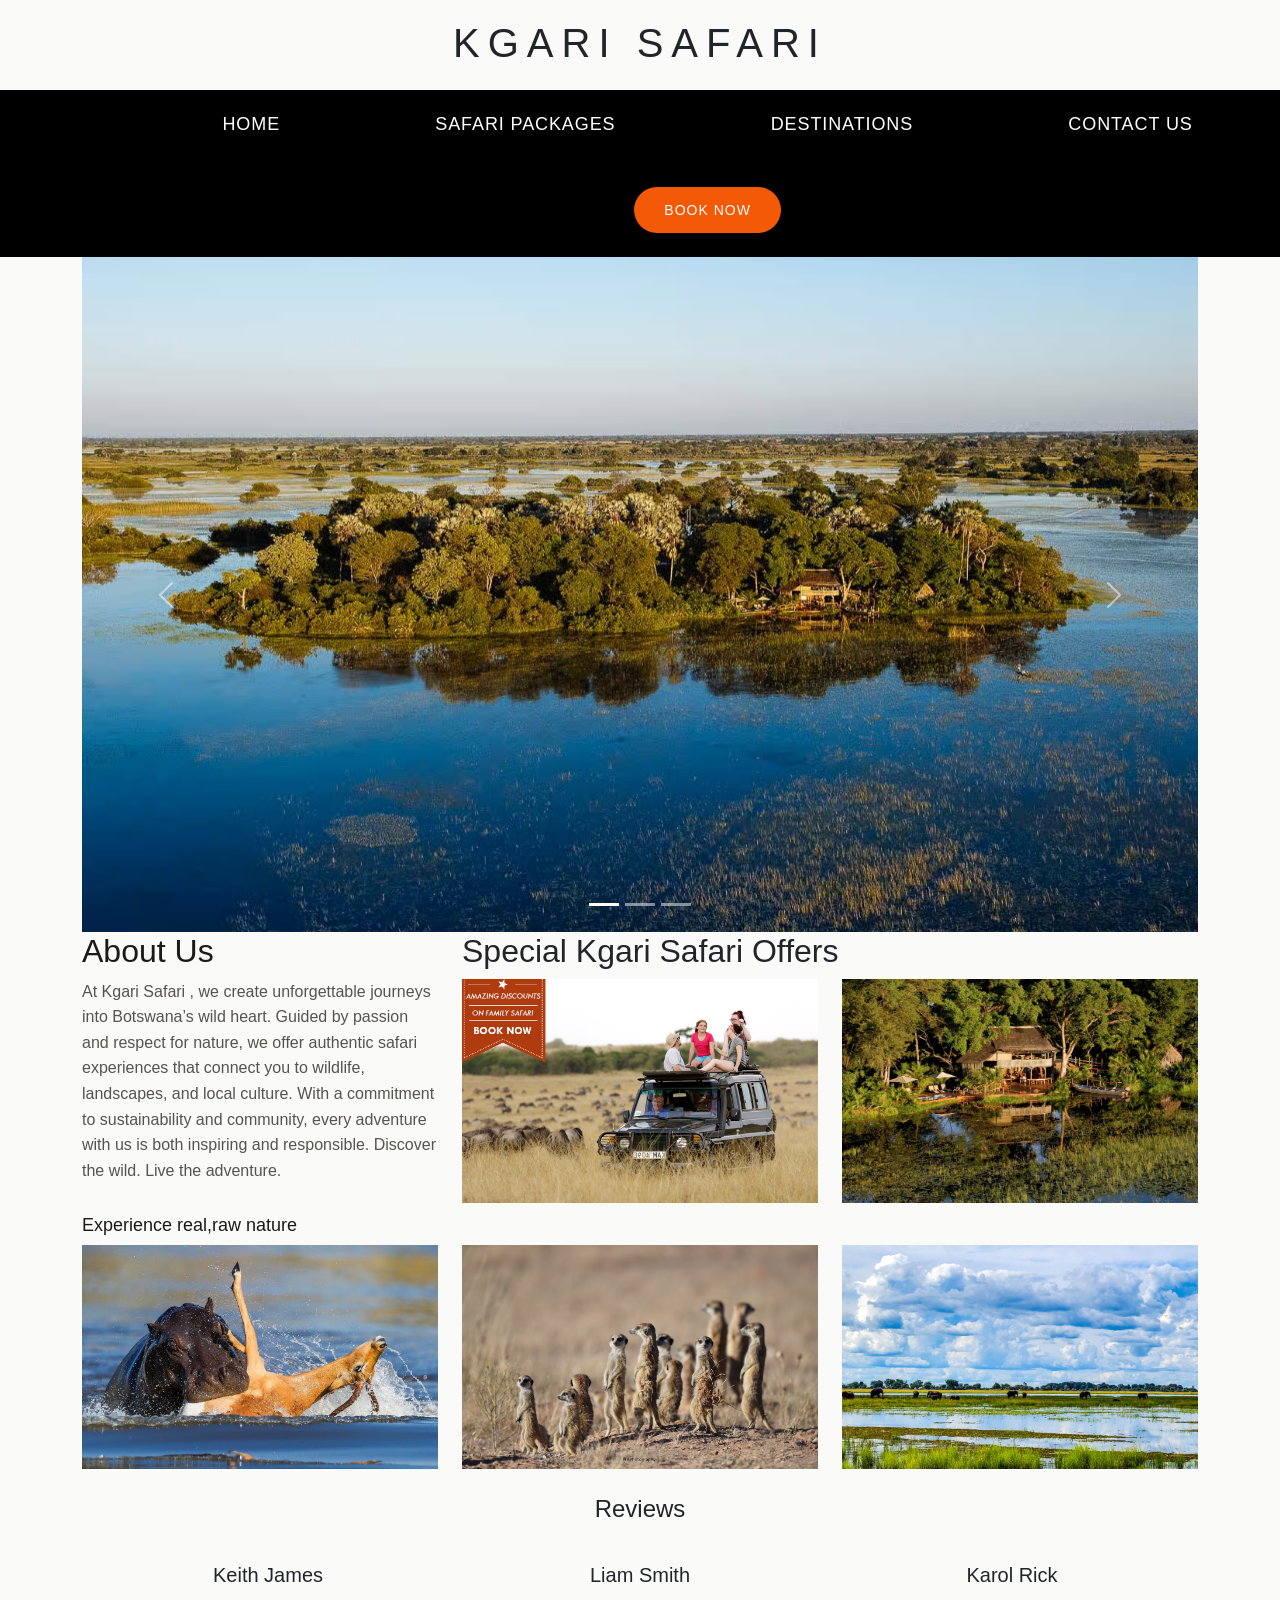
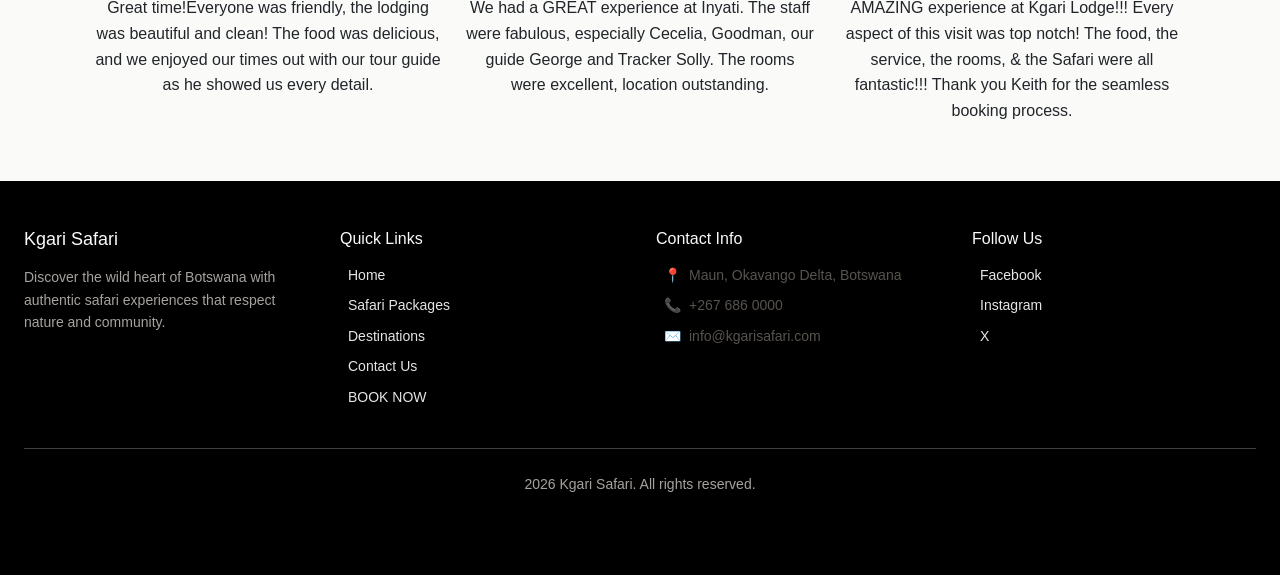
<file: index.html>
<!DOCTYPE html>
<!--[if lt IE 7]>      <html class="no-js lt-ie9 lt-ie8 lt-ie7"> <![endif]-->
<!--[if IE 7]>         <html class="no-js lt-ie9 lt-ie8"> <![endif]-->
<!--[if IE 8]>         <html class="no-js lt-ie9"> <![endif]-->
<!--[if gt IE 8]>      <html class="no-js"> <!--<![endif]-->
<html>
<head>
<link href="https://cdn.jsdelivr.net/npm/bootstrap@5.3.8/dist/css/bootstrap.min.css" rel="stylesheet" integrity="sha384-sRIl4kxILFvY47J16cr9ZwB07vP4J8+LH7qKQnuqkuIAvNWLzeN8tE5YBujZqJLB" crossorigin="anonymous">
        <meta charset="utf-8">
        <meta http-equiv="X-UA-Compatible" content="IE=edge">
        <title>Homepage</title>
        <meta name="description" content="">
        <meta name="viewport" content="width=device-width, initial-scale=1">
        <link rel="stylesheet" href="style.css">
</head>
<body class="home">
  <header>
     <!--[if lt IE 7]>
            <p class="browsehappy">You are using an <strong>outdated</strong> browser. Please <a href="#">upgrade your browser</a> to improve your experience.</p>
        <![endif]-->
        <div class="header">
          <div class="logo">KGARI SAFARI</div>
        </div>
        <div class="nav">
            <ul>
                <li><a href="index.html">Home</a></li>
                <li><a href="Safari Packages.html">Safari Packages</a></li>
                <li><a href="Destinations.html">Destinations</a></li>
                <li><a href="Contact Us.html">Contact Us</a></li>
                <li><a href="BOOK NOW.html" class="nav-button">BOOK NOW</a></li>
            </ul>
        </div>
    </header>
        <div class="content">
            <div class="slider">
            <div class="container">
                <div id="carouselExampleIndicators" class="carousel slide">
  <div class="carousel-indicators">
    <button type="button" data-bs-target="#carouselExampleIndicators" data-bs-slide-to="0" class="active" aria-current="true" aria-label="Slide 1"></button>
    <button type="button" data-bs-target="#carouselExampleIndicators" data-bs-slide-to="1" aria-label="Slide 2"></button>
    <button type="button" data-bs-target="#carouselExampleIndicators" data-bs-slide-to="2" aria-label="Slide 3"></button>
  </div>
 
 <div class="carousel-inner">
    <div class="carousel-item active">
      <img  src="images/images-jacana-okavango-delta-.jpg" class="d-block w-100" alt="...">
    </div>
    <div class="carousel-item">
      <img  src="images/getty-elephant-in-chobe.jpg" class="d-block w-100" alt="...">
    </div>
    <div class="carousel-item">
      <img  src="images/Kgalagadi-Transfrontier-Park_giraffe-and-wildlife (1).jpeg" class="d-block w-100" alt="...">
    </div>
  </div>
  <button class="carousel-control-prev" type="button" data-bs-target="#carouselExampleIndicators" data-bs-slide="prev">
    <span class="carousel-control-prev-icon" aria-hidden="true"></span>
    <span class="visually-hidden">Previous</span>
  </button>
  <button class="carousel-control-next" type="button" data-bs-target="#carouselExampleIndicators" data-bs-slide="next">
    <span class="carousel-control-next-icon" aria-hidden="true"></span>
    <span class="visually-hidden">Next</span>
  </button>
</div>
<div class="row">
  <div class="col-4">
    <h1>About Us</h1>
<p> At Kgari Safari , we create unforgettable journeys into Botswana’s wild heart. Guided by passion and respect for nature, we offer authentic safari experiences that connect you to wildlife, landscapes, and local culture. With a commitment to sustainability and community, every adventure with us is both inspiring and responsible.
Discover the wild. Live the adventure.</p>
  </div>
  <div class="col-8">
    <h2>Special Kgari Safari Offers</h2>
    <div class="row">
      <div class="col">
        <img  src="images/family-holiday.jpg" alt="">
      </div>
      <div class="col">
        <img  src="images/Jacana-Scenic-camp-from-River-1-1-1024x577.jpg" alt="">
      </div>
    </div>
      </div>
    </div>
    <h3>Experience real,raw nature</h3>
    <div class="row">
      <div class="col">
      <img  src="images/Hannes-Lochner-Planet-Okavango-13-min.webp" alt="">
      </div>
       <div class="col">
        <img  src="images/Suricats-Kalahari-.jpeg" alt="">
       </div>
       <div class="col">
        <img src="images/Chobe-header-1280x640.jpg" alt="">
       </div>
    </div> 
    <br>
    <div class="revhead">
    <h4>Reviews</h4>
    </div>
    <div class="Reviews"></div>
    <div class="container text-center">
  <div class="row align-items-start">
    <div class="col">
     <p><h5>Keith James</h5>
     Great time!Everyone was friendly, the lodging was beautiful and clean! The food was delicious, and we enjoyed our times out with our tour guide as he showed us every detail. </p>
    </div>
    <div class="col">
     <P><h5>Liam Smith</h5>
      We had a GREAT experience at Inyati. The staff were fabulous, especially Cecelia, Goodman, our guide George and Tracker Solly. The rooms were excellent, location outstanding.</P> 
    </div>
    <div class="col">
    <p><h5>Karol Rick</h5>
      AMAZING experience at Kgari Lodge!!! Every aspect of this visit was top notch! The food, the service, the rooms, & the Safari were all fantastic!!! Thank you Keith for the seamless booking process.</p>
    </div>
  </div>
</div>
            </div>
    <br>        
<div class="footer">
            <script src="https://cdn.jsdelivr.net/npm/bootstrap@5.3.8/dist/js/bootstrap.bundle.min.js" integrity="sha384-FKyoEForCGlyvwx9Hj09JcYn3nv7wiPVlz7YYwJrWVcXK/BmnVDxM+D2scQbITxI" crossorigin="anonymous"></script>
        </div>
        <script src="" async defer></script>
</body>
<footer>
    <div class="footer-container">
        <div class="footer-grid">
            <!-- Company Info -->
            <div class="footer-column">
                <h3>Kgari Safari</h3>
                <p>Discover the wild heart of Botswana with authentic safari experiences that respect nature and community.</p>
            </div>

            <!-- Quick Links -->
            <div class="footer-column">
                <h4>Quick Links</h4>
                <ul>
                <li><a href="index.html">Home</a></li>
                <li><a href="Safari Packages.html">Safari Packages</a></li>
                <li><a href="Destinations.html">Destinations</a></li>
                <li><a href="Contact Us.html">Contact Us</a></li>
                <li><a href="BOOK NOW.html" >BOOK NOW</a></li>
                </ul>
            </div>

            <div class="footer-column">
                <h4>Contact Info</h4>
                <ul class="contact-list">
                    <li>
                        <span class="icon">📍</span>
                        <span>Maun, Okavango Delta, Botswana</span>
                    </li>
                    <li>
                        <span class="icon">📞</span>
                        <span>+267 686 0000</span>
                    </li>
                    <li>
                        <span class="icon">✉️</span>
                        <span>info@kgarisafari.com</span>
                    </li>
                </ul>
            </div>

            <div class="footer-column">
                <h4>Follow Us</h4>
                <div class="social-links">
                  <ul>
                    <li><a href="">Facebook</a></li>
                    <li><a href="">Instagram</a></li>
                    <li><a href="">X</a></li>
                  </ul>
                </div>
            </div>
        </div>

        <div class="footer-bottom">
            <p>2026 Kgari Safari. All rights reserved.</p>
        </div>
    </div>
</footer>
</file>
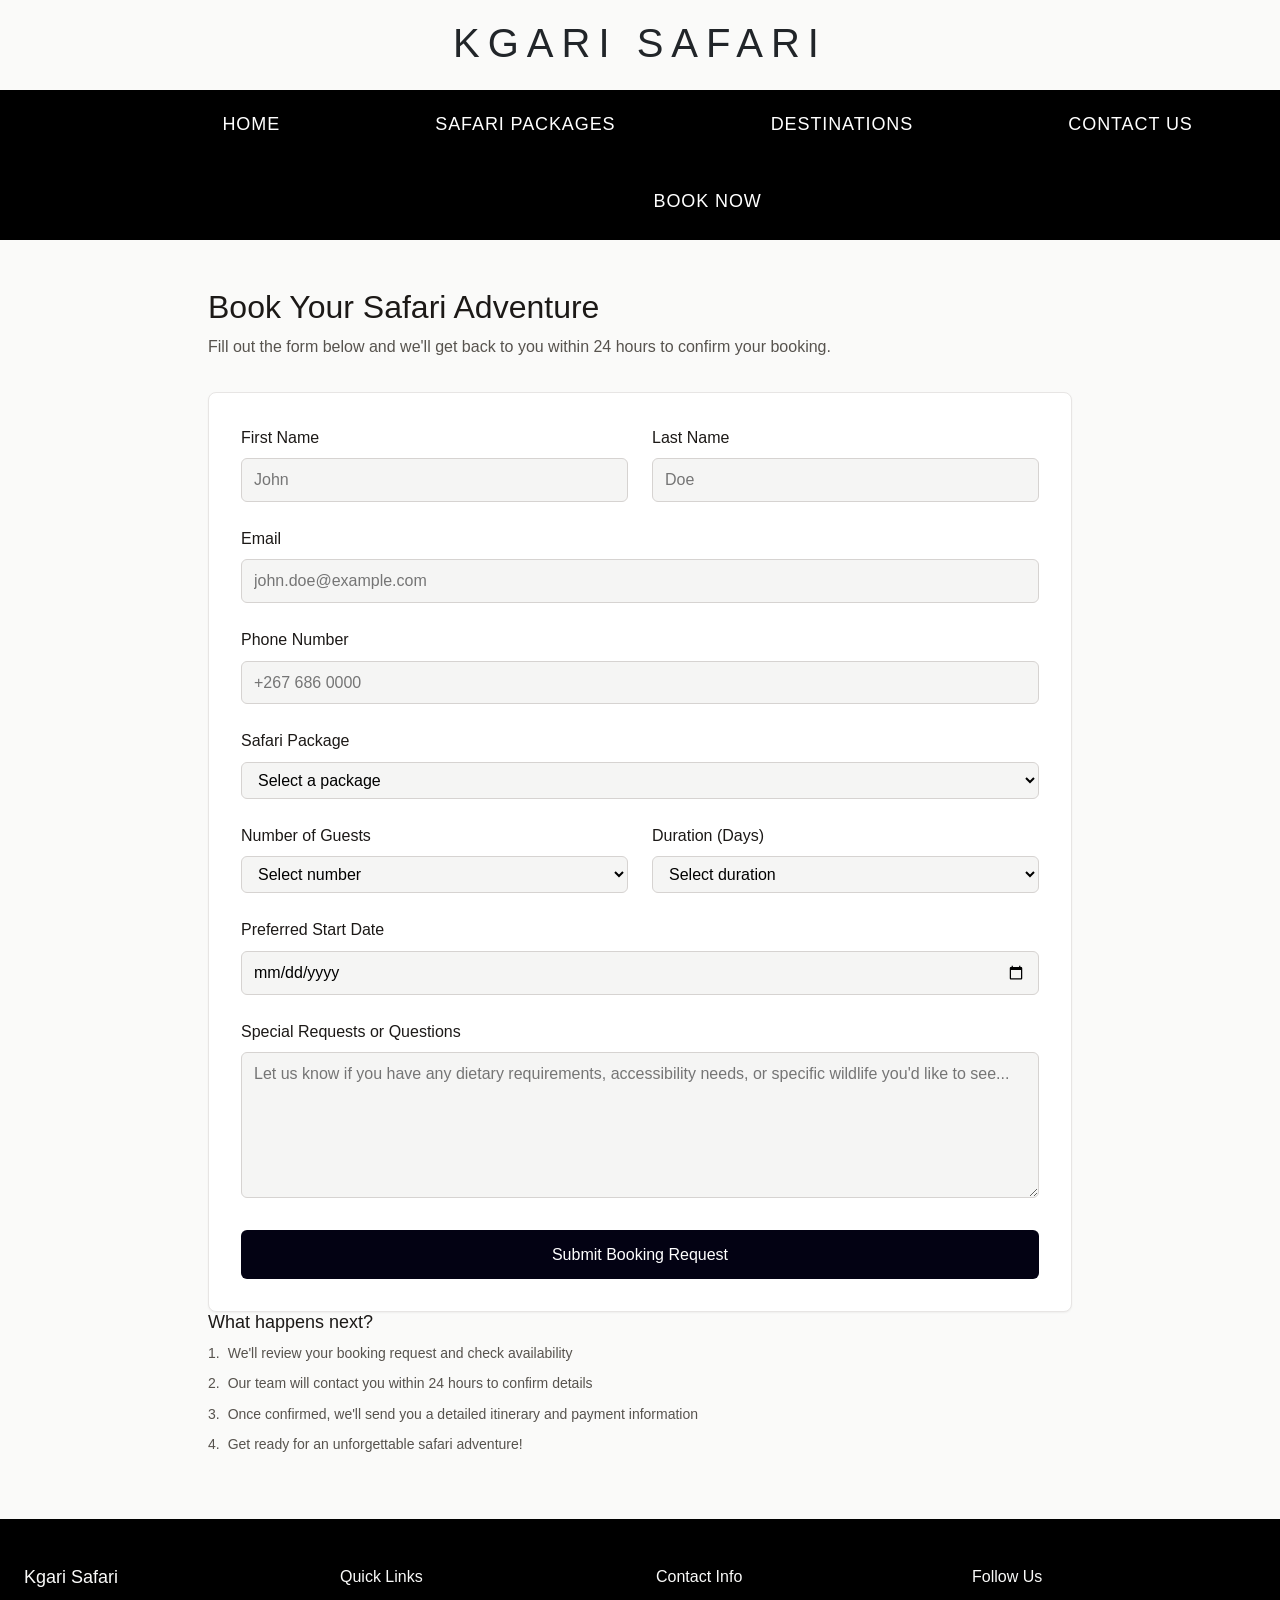
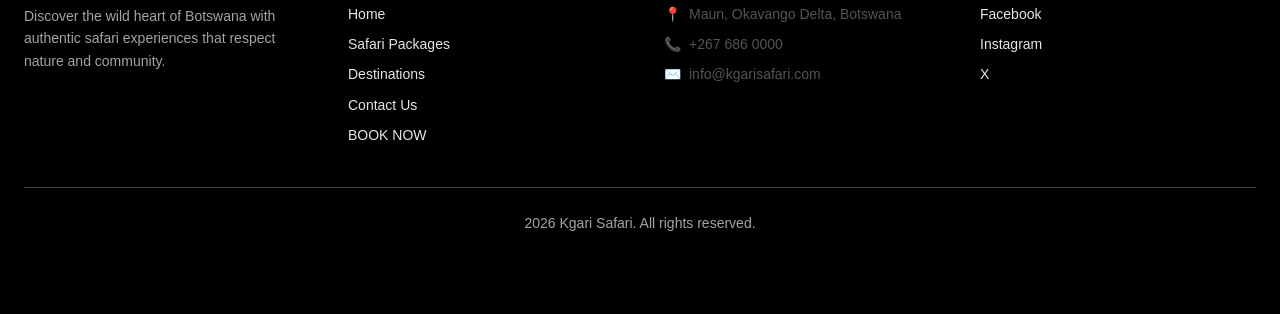
<file: BOOK NOW.html>
<!DOCTYPE html>
<!--[if lt IE 7]>      <html class="no-js lt-ie9 lt-ie8 lt-ie7"> <![endif]-->
<!--[if IE 7]>         <html class="no-js lt-ie9 lt-ie8"> <![endif]-->
<!--[if IE 8]>         <html class="no-js lt-ie9"> <![endif]-->
<!--[if gt IE 8]>      <html class="no-js"> <!--<![endif]-->
<html>
    <head>
        <link href="https://cdn.jsdelivr.net/npm/bootstrap@5.3.8/dist/css/bootstrap.min.css" rel="stylesheet" integrity="sha384-sRIl4kxILFvY47J16cr9ZwB07vP4J8+LH7qKQnuqkuIAvNWLzeN8tE5YBujZqJLB" crossorigin="anonymous">
        <meta charset="utf-8">
        <meta http-equiv="X-UA-Compatible" content="IE=edge">
        <title>Homepage</title>
        <meta name="description" content="">
        <meta name="viewport" content="width=device-width, initial-scale=1">
        <link rel="stylesheet" href="style.css">
    </head>
    <body class="Book now">
        <header>
        <!--[if lt IE 7]>
            <p class="browsehappy">You are using an <strong>outdated</strong> browser. Please <a href="#">upgrade your browser</a> to improve your experience.</p>
        <![endif]-->
        <div class="header">
            <div class="logo">KGARI SAFARI</div>
        </div>
        <div class="nav">
            <ul>
                
                <li><a href="index.html">Home</a></li>
                <li><a href="Safari Packages.html">Safari Packages</a></li>
                <li><a href="Destinations.html">Destinations</a></li>
                <li><a href="Contact Us.html">Contact Us</a></li>
                <li><a href="BOOK NOW.html">BOOK NOW</a></li>
            </ul>
            </div>
    </header>
    <main>
    <div class="content">
       <h1>Book Your Safari Adventure</h1>
            <p>Fill out the form below and we'll get back to you within 24 hours to confirm your booking.</p>

            <form>
    
                <div class="name-grid">
                    <div>
                        <label for="firstName">First Name</label>
                        <input type="text" id="firstName" name="firstName" placeholder="John" required>
                    </div>
                    
                    <div>
                        <label for="lastName">Last Name</label>
                        <input type="text" id="lastName" name="lastName" placeholder="Doe" required>
                    </div>
                </div>

                <div>
                    <label for="email">Email</label>
                    <input type="email" id="email" name="email" placeholder="john.doe@example.com" required>
                </div>

                <div>
                    <label for="phone">Phone Number</label>
                    <input type="tel" id="phone" name="phone" placeholder="+267 686 0000" required>
                </div>

                <div>
                    <label for="package">Safari Package</label>
                    <select id="package" name="package" required>
                        <option value="">Select a package</option>
                        <option value="okavango-delta">Okavango Delta Explorer</option>
                        <option value="chobe-adventure">Chobe National Park Adventure</option>
                        <option value="makgadikgadi">Big Five Experience</option>
                        <option value="kalahari">Kalahari Adventure</option>
                        <option value="family-safari">Family Safari Package</option>
                        <option value="Photography">Photography Safari</option>
                        <option value="custom">Custom Safari Package</option>
                    </select>
                </div>

                <div class="guest-duration-grid">
                    <div>
                        <label for="guests">Number of Guests</label>
                        <select id="guests" name="guests" required>
                            <option value="">Select number</option>
                            <option value="1">1 Guest</option>
                            <option value="2">2 Guests</option>
                            <option value="3">3 Guests</option>
                            <option value="4">4 Guests</option>
                            <option value="5">5 Guests</option>
                            <option value="6+">6+ Guests</option>
                        </select>
                    </div>

                    <div>
                        <label for="duration">Duration (Days)</label>
                        <select id="duration" name="duration" required>
                            <option value="">Select duration</option>
                            <option value="3">3 Days</option>
                            <option value="5">5 Days</option>
                            <option value="7">7 Days</option>
                            <option value="10">10 Days</option>
                            <option value="14">14 Days</option>
                            <option value="custom">Custom Duration</option>
                        </select>
                    </div>
                </div>

                <div>
                    <label for="startDate">Preferred Start Date</label>
                    <input type="date" id="startDate" name="startDate" required>
                </div>

                <div>
                    <label for="message">Special Requests or Questions</label>
                    <textarea id="message" name="message" rows="5" placeholder="Let us know if you have any dietary requirements, accessibility needs, or specific wildlife you'd like to see..."></textarea>
                </div>

                <button type="submit">Submit Booking Request</button>
            </form>

            <div>
                <h3>What happens next?</h3>
                <ul>
                    <li data-number="1.">We'll review your booking request and check availability</li>
                    <li data-number="2.">Our team will contact you within 24 hours to confirm details</li>
                    <li data-number="3.">Once confirmed, we'll send you a detailed itinerary and payment information</li>
                    <li data-number="4.">Get ready for an unforgettable safari adventure!</li>
                </ul>
            </div>
                <div>
    <div class="footer">
            <script src="https://cdn.jsdelivr.net/npm/bootstrap@5.3.8/dist/js/bootstrap.bundle.min.js" integrity="sha384-FKyoEForCGlyvwx9Hj09JcYn3nv7wiPVlz7YYwJrWVcXK/BmnVDxM+D2scQbITxI" crossorigin="anonymous"></script>
        </div>
        <script src="" async defer></script>
</body>
</main>
<footer>
   <div class="footer-container">
        <div class="footer-grid">
            <!-- Company Info -->
            <div class="footer-column">
                <h3>Kgari Safari</h3>
                <p>Discover the wild heart of Botswana with authentic safari experiences that respect nature and community.</p>
            </div>
            <div class="footer-column">
                <h4>Quick Links</h4>
                <ul>
                <li><a href="index.html">Home</a></li>
                <li><a href="Safari Packages.html">Safari Packages</a></li>
                <li><a href="Destinations.html">Destinations</a></li>
                <li><a href="Contact Us.html">Contact Us</a></li>
                <li><a href="BOOK NOW.html" >BOOK NOW</a></li>
                </ul>
            </div>
            <div class="footer-column">
                <h4>Contact Info</h4>
                <ul class="contact-list">
                    <li>
                        <span class="icon">📍</span>
                        <span>Maun, Okavango Delta, Botswana</span>
                    </li>
                    <li>
                        <span class="icon">📞</span>
                        <span>+267 686 0000</span>
                    </li>
                    <li>
                        <span class="icon">✉️</span>
                        <span>info@kgarisafari.com</span>
                    </li>
                </ul>
            </div>
            <div class="footer-column">
                <h4>Follow Us</h4>
                <div class="social-links">
                  <ul>
                    <li><a href="">Facebook</a></li>
                    <li><a href="">Instagram</a></li>
                    <li><a href="">X</a></li>
                  </ul>
                </div>
            </div>
        </div>

        <!-- Copyright -->
        <div class="footer-bottom">
            <p>2026 Kgari Safari. All rights reserved.</p>
        </div>
    </div>
</footer>
</file>
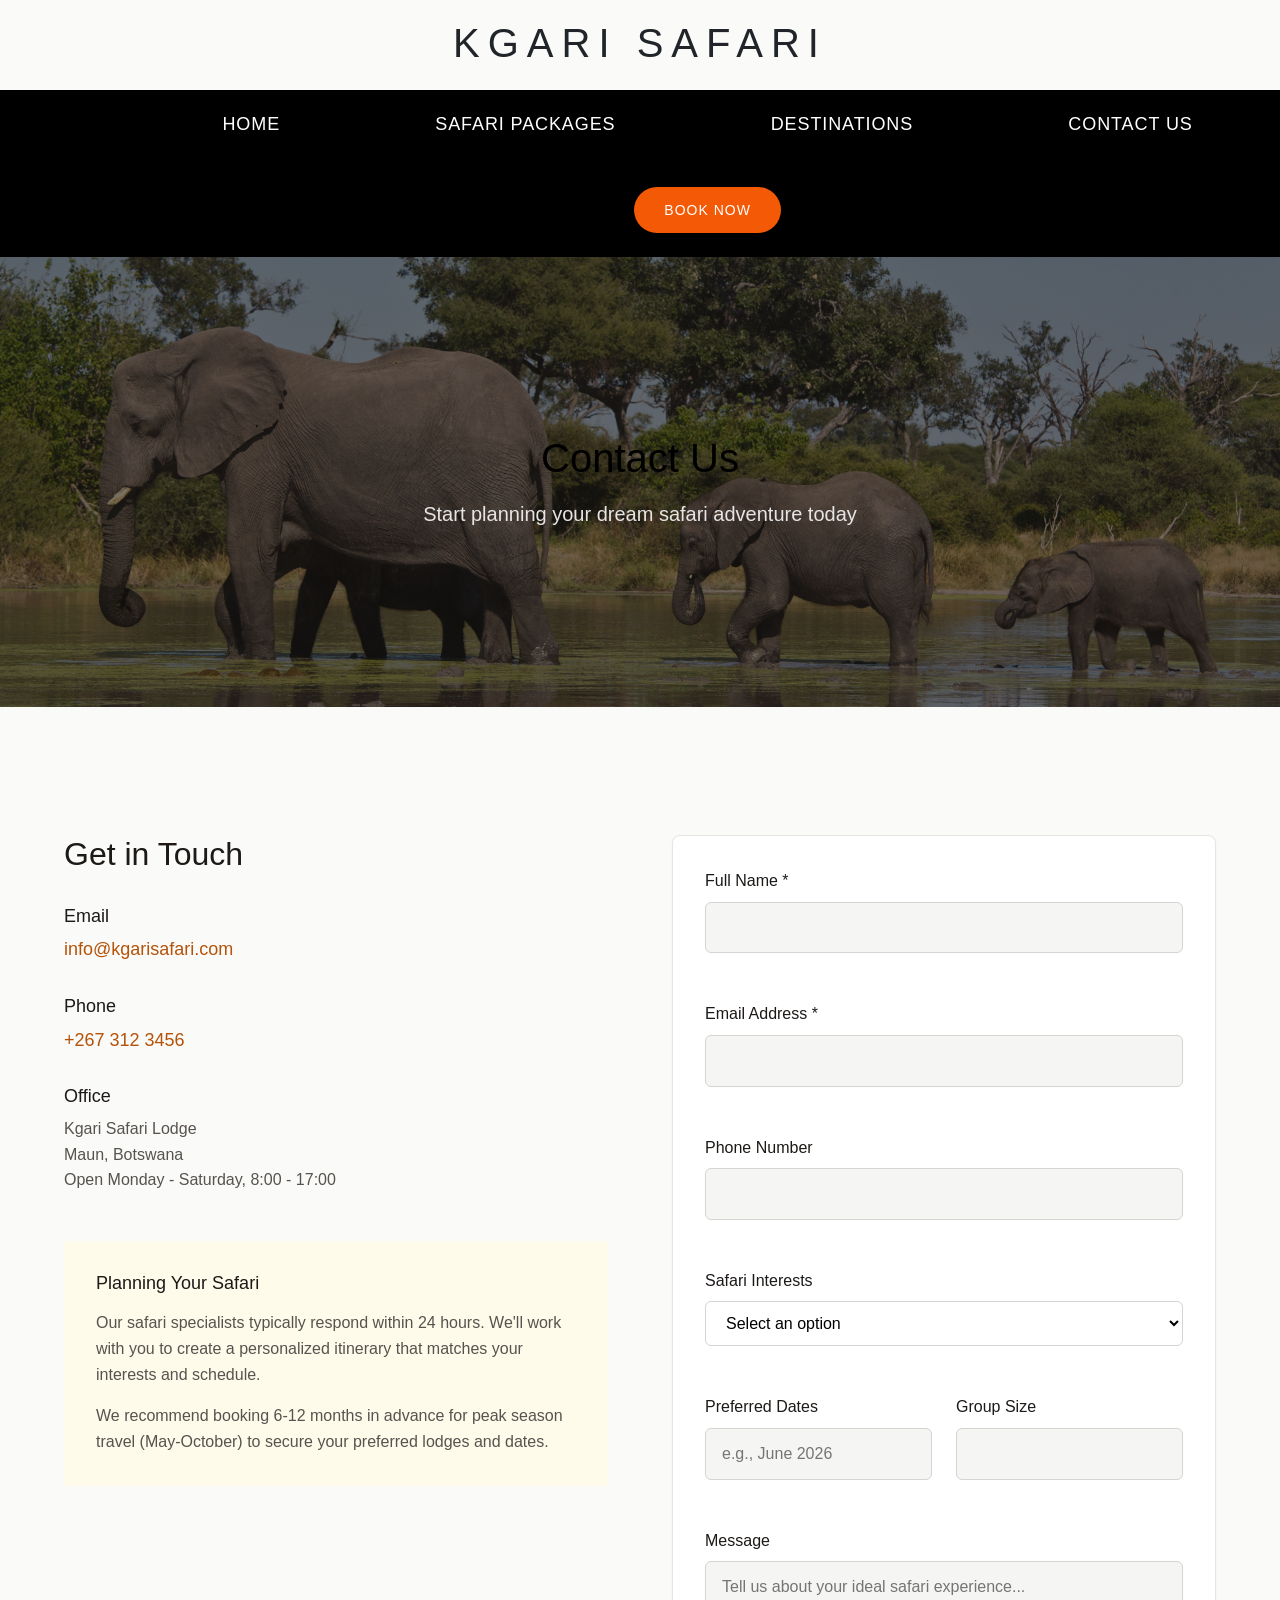
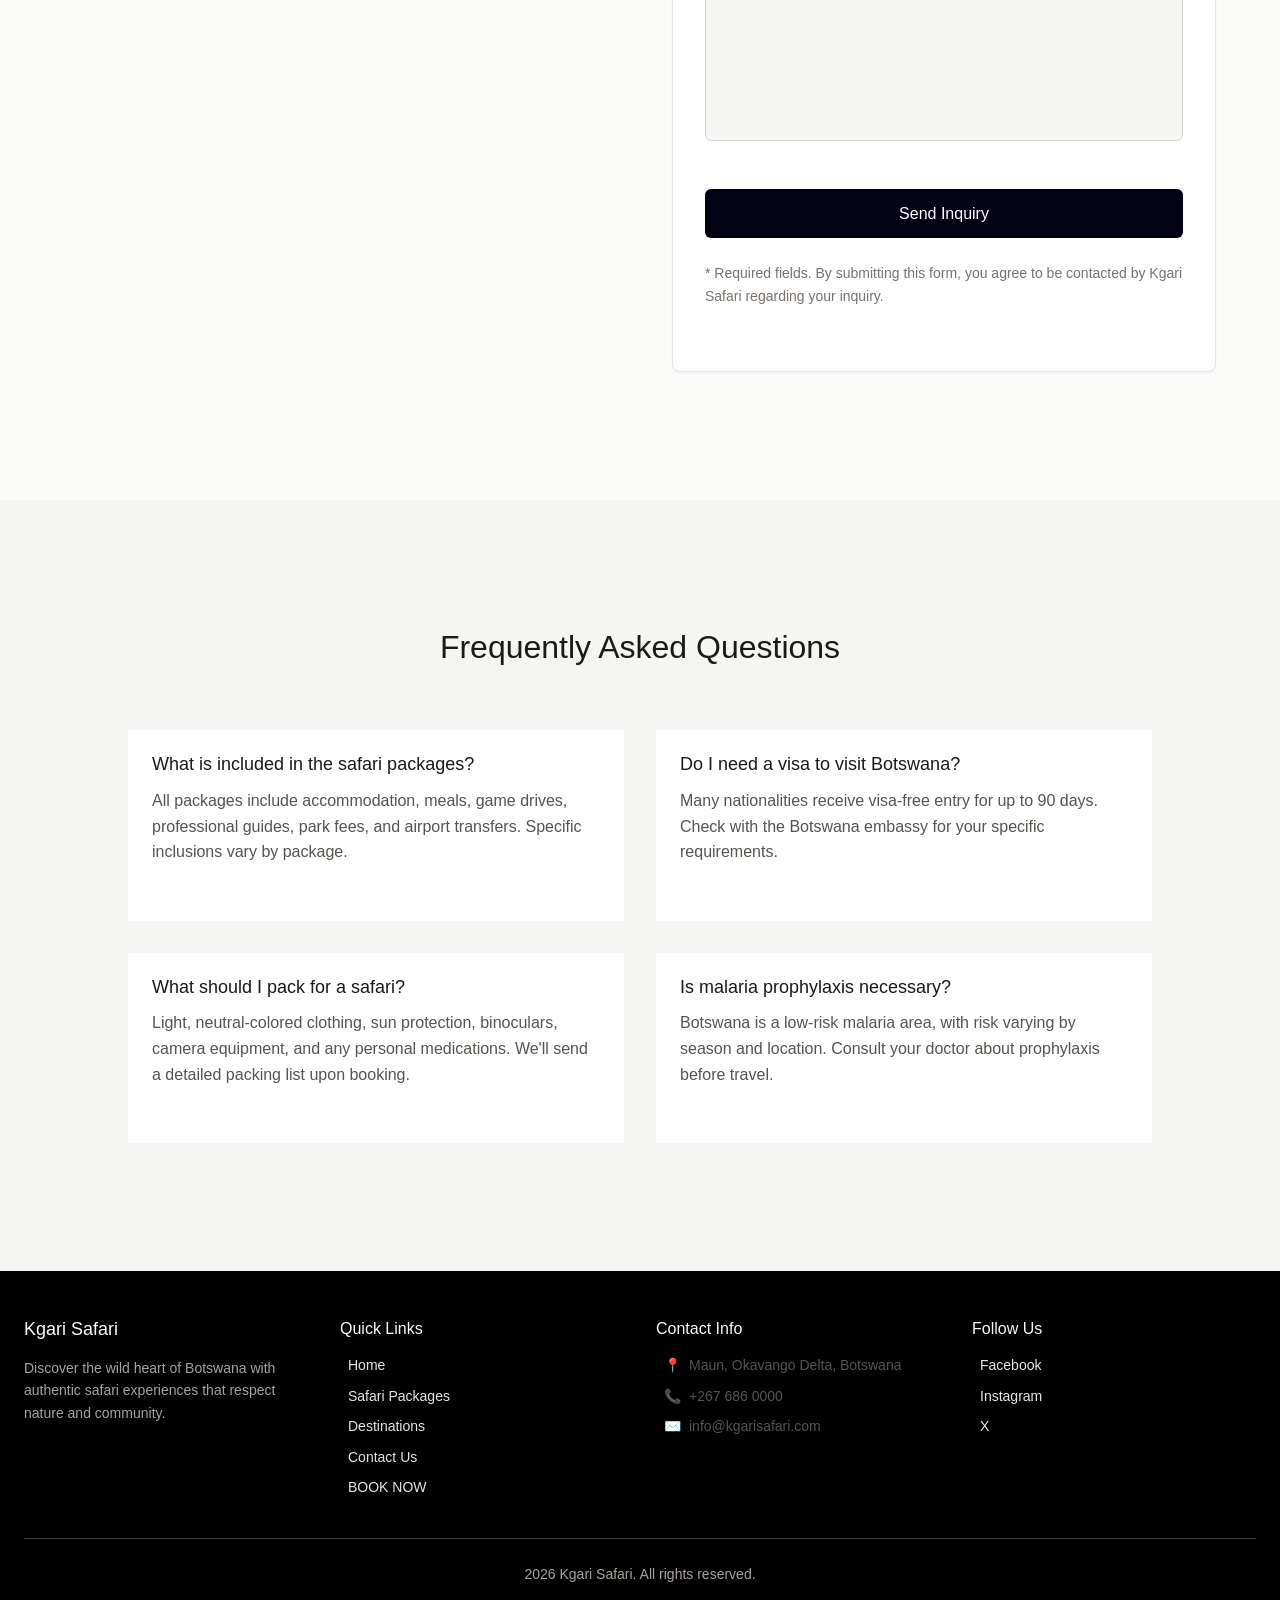
<file: Contact Us.html>
<!DOCTYPE html>
<!--[if lt IE 7]>      <html class="no-js lt-ie9 lt-ie8 lt-ie7"> <![endif]-->
<!--[if IE 7]>         <html class="no-js lt-ie9 lt-ie8"> <![endif]-->
<!--[if IE 8]>         <html class="no-js lt-ie9"> <![endif]-->
<!--[if gt IE 8]>      <html class="no-js"> <!--<![endif]-->
<html>
    <head>
        <link href="https://cdn.jsdelivr.net/npm/bootstrap@5.3.8/dist/css/bootstrap.min.css" rel="stylesheet" integrity="sha384-sRIl4kxILFvY47J16cr9ZwB07vP4J8+LH7qKQnuqkuIAvNWLzeN8tE5YBujZqJLB" crossorigin="anonymous">
        <meta charset="utf-8">
        <meta http-equiv="X-UA-Compatible" content="IE=edge">
        <title>Homepage</title>
        <meta name="description" content="">
        <meta name="viewport" content="width=device-width, initial-scale=1">
        <link rel="stylesheet" href="style.css">
    </head>
    <body class="Contact us">
        <header>
        <!--[if lt IE 7]>
            <p class="browsehappy">You are using an <strong>outdated</strong> browser. Please <a href="#">upgrade your browser</a> to improve your experience.</p>
        <![endif]-->
        <div class="header">
            <div class="logo">KGARI SAFARI</div>
        </div>
        <div class="nav">
            <ul>
                
                <li><a href="index.html">Home</a></li>
                <li><a href="Safari Packages.html">Safari Packages</a></li>
                <li><a href="Destinations.html">Destinations</a></li>
                <li><a href="Contact Us.html">Contact Us</a></li>
                <li><a href="BOOK NOW.html" class="nav-button">BOOK NOW</a></li>
            </ul>
            </div>
    </header>
    <body>
        <section class="hero-section">
            <div class="hero-image">
                <img src="images/safari elephants.jpg" alt="Safari sunset">
                <div class="hero-overlay"></div>
            </div>
            <div class="hero-content">
                <h1>Contact Us</h1>
                <p>Start planning your dream safari adventure today</p>
            </div>
        </section>
        <section class="contact-section">
            <div class="contact-container">
                <div class="contact-info">
                    <h2>Get in Touch</h2>

                    <div class="info-block">
                        <h3>Email</h3>
                        <a href="mailto:info@kgarisafari.com">info@kgarisafari.com</a>
                    </div>

                    <div class="info-block">
                        <h3>Phone</h3>
                        <a href="tel:+2673123456">+267 312 3456</a>
                    </div>

                    <div class="info-block">
                        <h3>Office</h3>
                        <p>
                            Kgari Safari Lodge<br>
                            Maun, Botswana<br>
                            Open Monday - Saturday, 8:00 - 17:00
                        </p>
                    </div>

                    <div class="planning-info">
                        <h3>Planning Your Safari</h3>
                        <p>
                            Our safari specialists typically respond within 24 hours. We'll work with you to create a personalized itinerary that matches your interests and schedule.
                        </p>
                        <p>
                            We recommend booking 6-12 months in advance for peak season travel (May-October) to secure your preferred lodges and dates.
                        </p>
                    </div>
                </div>
                <div class="contact-form">
                    <form>
                        <div class="form-group">
                            <label for="name">Full Name *</label>
                            <input type="text" id="name" name="name" required>
                        </div>

                        <div class="form-group">
                            <label for="email">Email Address *</label>
                            <input type="email" id="email" name="email" required>
                        </div>

                        <div class="form-group">
                            <label for="phone">Phone Number</label>
                            <input type="tel" id="phone" name="phone">
                        </div>

                        <div class="form-group">
                            <label for="interests">Safari Interests</label>
                            <select id="interests" name="interests">
                                <option value="">Select an option</option>
                                <option value="okavango">Okavango Delta Explorer</option>
                                <option value="chobe">Chobe National Park</option>
                                <option value="bigfive">Big Five Experience</option>
                                <option value="kalahari">Kalahari Adventure</option>
                                <option value="photography">Photography Safari</option>
                                <option value="family">Family Safari Package</option>
                                <option value="custom">Custom Package</option>
                            </select>
                        </div>

                        <div class="form-row">
                            <div class="form-group">
                                <label for="travelDates">Preferred Dates</label>
                                <input type="text" id="travelDates" name="travelDates" placeholder="e.g., June 2026">
                            </div>

                            <div class="form-group">
                                <label for="groupSize">Group Size</label>
                                <input type="number" id="groupSize" name="groupSize" min="1">
                            </div>
                        </div>

                        <div class="form-group">
                            <label for="message">Message</label>
                            <textarea id="message" name="message" rows="6" placeholder="Tell us about your ideal safari experience..."></textarea>
                        </div>

                        <button type="submit">Send Inquiry</button>

                        <p class="form-note">
                            * Required fields. By submitting this form, you agree to be contacted by Kgari Safari regarding your inquiry.
                        </p>
                    </form>
                </div>
            </div>
        </section>
        <section class="faq-section">
            <div class="faq-container">
                <div class="faq-header">
                    <h2>Frequently Asked Questions</h2>
                </div>

                <div class="faq-grid">
                    <div class="faq-item">
                        <h3>What is included in the safari packages?</h3>
                        <p>All packages include accommodation, meals, game drives, professional guides, park fees, and airport transfers. Specific inclusions vary by package.</p>
                    </div>

                    <div class="faq-item">
                        <h3>Do I need a visa to visit Botswana?</h3>
                        <p>Many nationalities receive visa-free entry for up to 90 days. Check with the Botswana embassy for your specific requirements.</p>
                    </div>

                    <div class="faq-item">
                        <h3>What should I pack for a safari?</h3>
                        <p>Light, neutral-colored clothing, sun protection, binoculars, camera equipment, and any personal medications. We'll send a detailed packing list upon booking.</p>
                    </div>

                    <div class="faq-item">
                        <h3>Is malaria prophylaxis necessary?</h3>
                        <p>Botswana is a low-risk malaria area, with risk varying by season and location. Consult your doctor about prophylaxis before travel.</p>
                    </div>
                </div>
        </section>
    </body>
    <div class="footer">
            <script src="https://cdn.jsdelivr.net/npm/bootstrap@5.3.8/dist/js/bootstrap.bundle.min.js" integrity="sha384-FKyoEForCGlyvwx9Hj09JcYn3nv7wiPVlz7YYwJrWVcXK/BmnVDxM+D2scQbITxI" crossorigin="anonymous"></script>
        </div>
        <script src="" async defer></script>
</body>
<footer>
   <div class="footer-container">
        <div class="footer-grid">
            <!-- Company Info -->
            <div class="footer-column">
                <h3>Kgari Safari</h3>
                <p>Discover the wild heart of Botswana with authentic safari experiences that respect nature and community.</p>
            </div>
            <div class="footer-column">
                <h4>Quick Links</h4>
                <ul>
                <li><a href="index.html">Home</a></li>
                <li><a href="Safari Packages.html">Safari Packages</a></li>
                <li><a href="Destinations.html">Destinations</a></li>
                <li><a href="Contact Us.html">Contact Us</a></li>
                <li><a href="BOOK NOW.html" >BOOK NOW</a></li>
                </ul>
            </div>
            <div class="footer-column">
                <h4>Contact Info</h4>
                <ul class="contact-list">
                    <li>
                        <span class="icon">📍</span>
                        <span>Maun, Okavango Delta, Botswana</span>
                    </li>
                    <li>
                        <span class="icon">📞</span>
                        <span>+267 686 0000</span>
                    </li>
                    <li>
                        <span class="icon">✉️</span>
                        <span>info@kgarisafari.com</span>
                    </li>
                </ul>
            </div>
            <div class="footer-column">
                <h4>Follow Us</h4>
                <div class="social-links">
                  <ul>
                    <li><a href="">Facebook</a></li>
                    <li><a href="">Instagram</a></li>
                    <li><a href="">X</a></li>
                  </ul>
                </div>
            </div>
        </div>
        <div class="footer-bottom">
            <p>2026 Kgari Safari. All rights reserved.</p>
        </div>
    </div>
</footer>
</file>
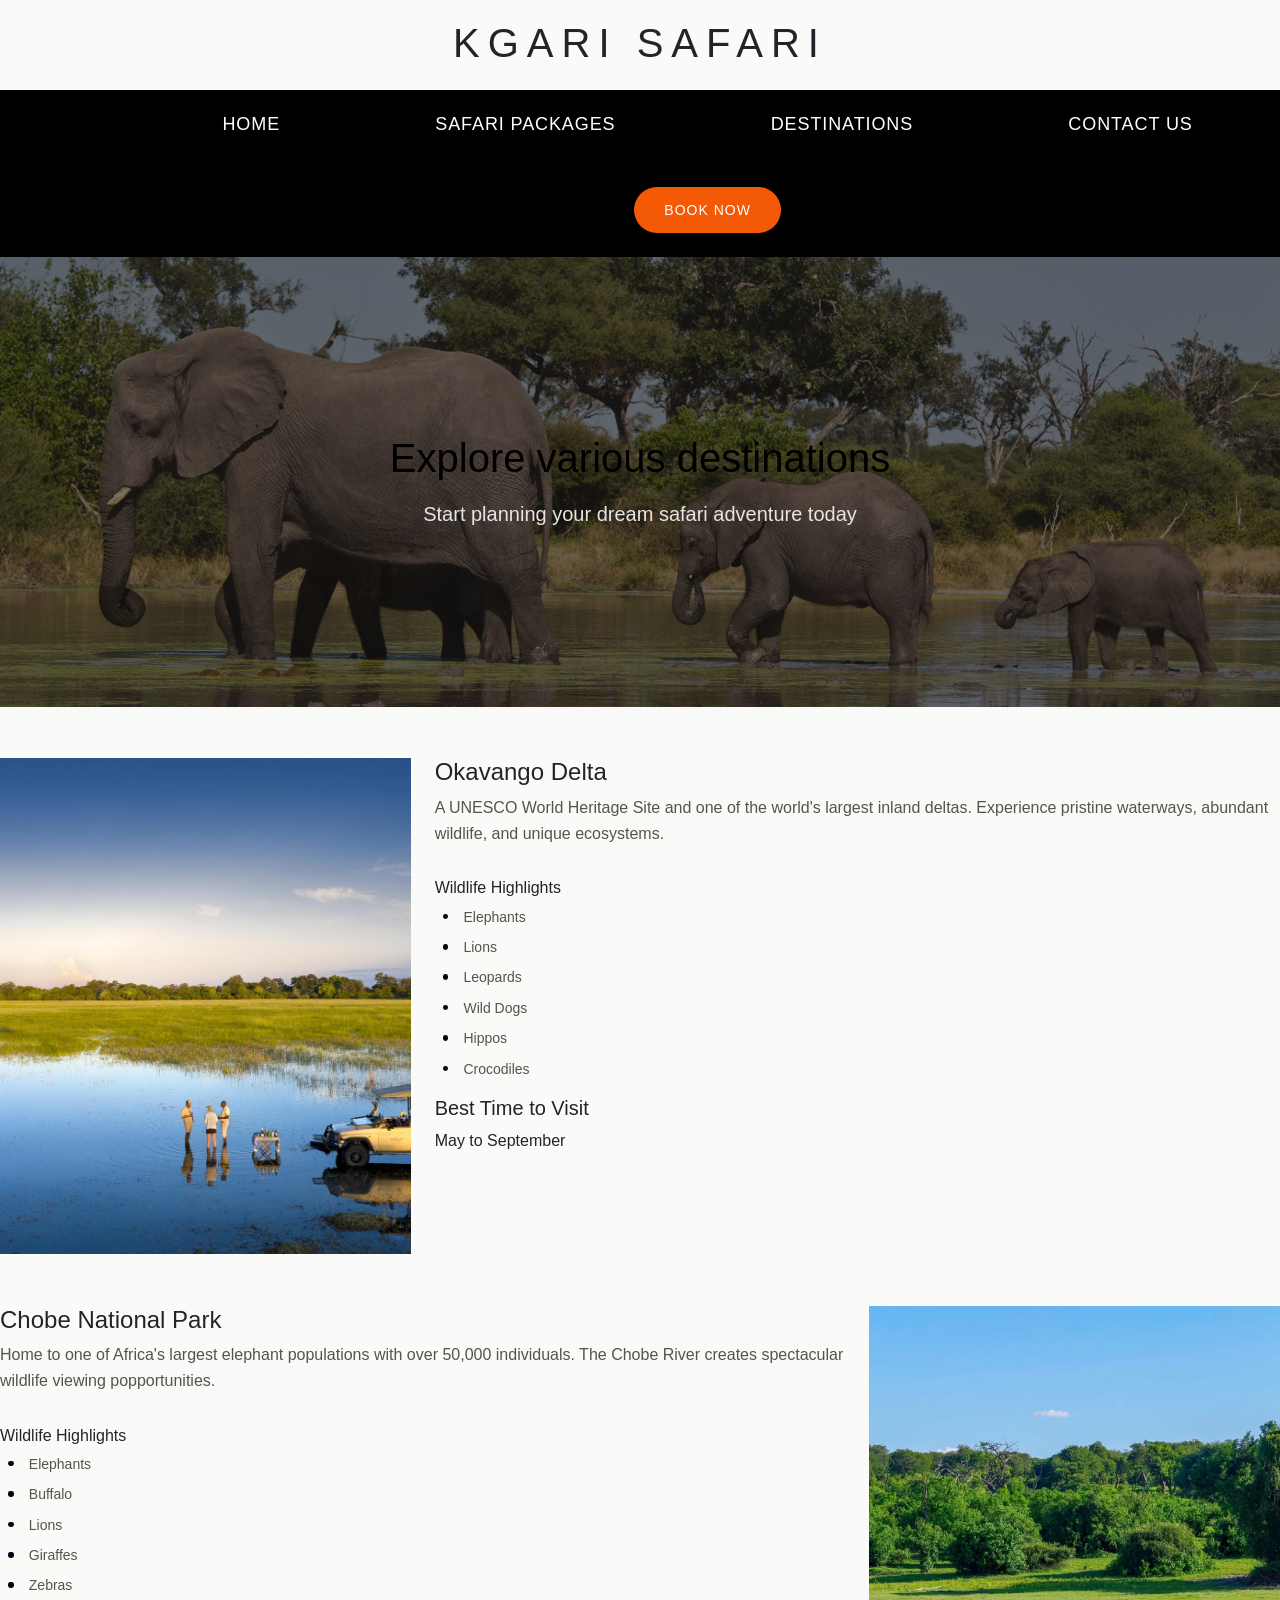
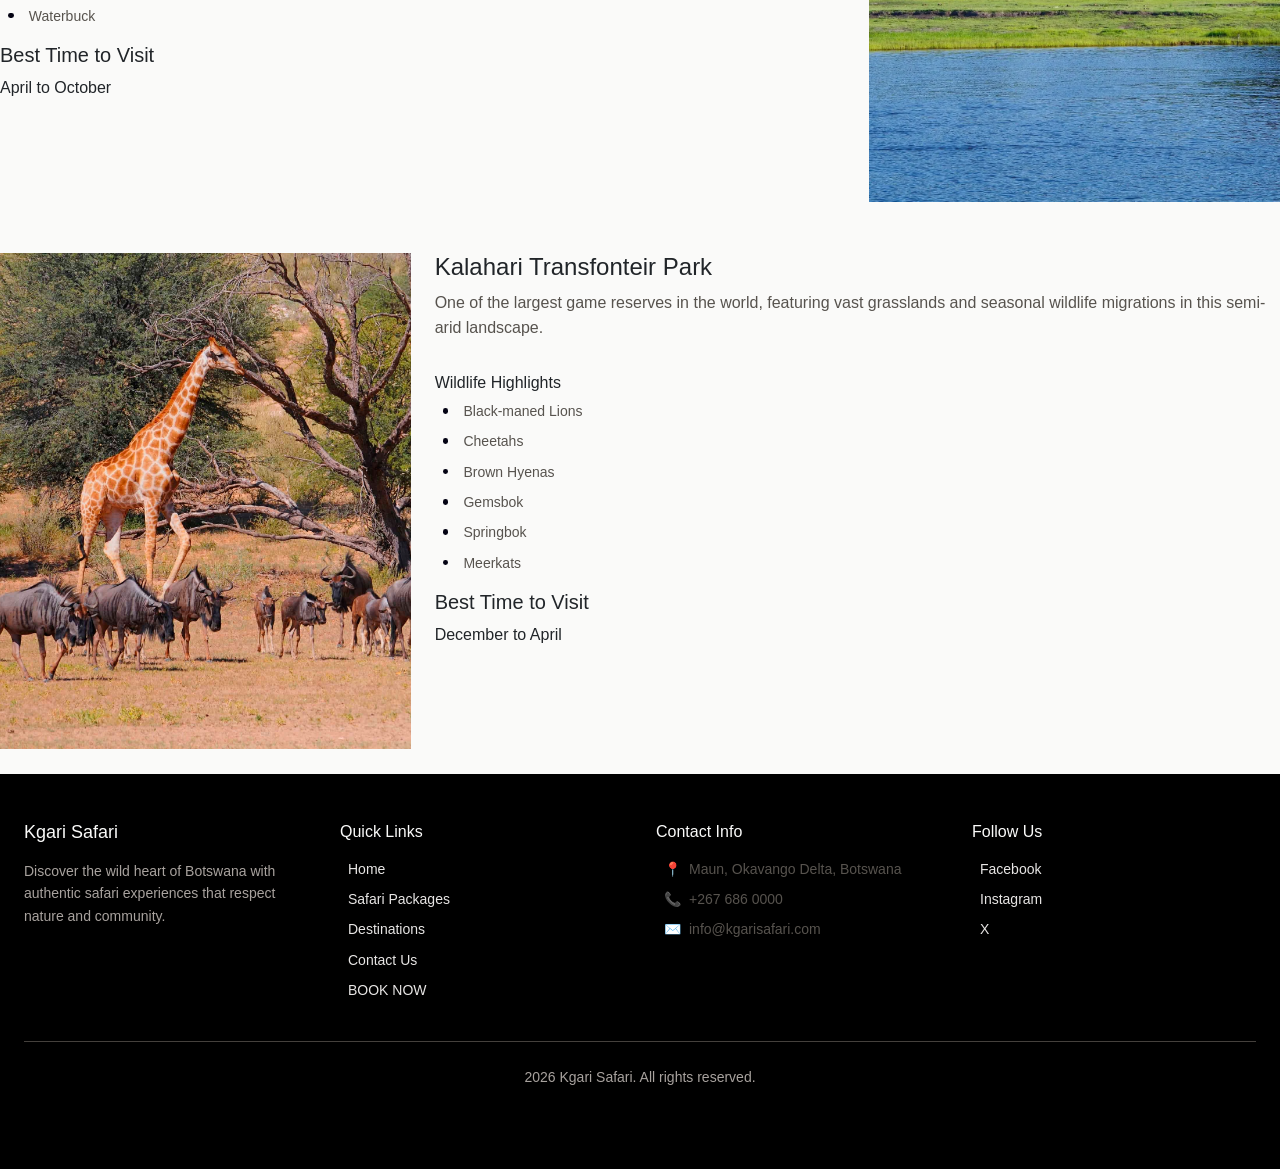
<file: Destinations.html>
<!DOCTYPE html>
<!--[if lt IE 7]>      <html class="no-js lt-ie9 lt-ie8 lt-ie7"> <![endif]-->
<!--[if IE 7]>         <html class="no-js lt-ie9 lt-ie8"> <![endif]-->
<!--[if IE 8]>         <html class="no-js lt-ie9"> <![endif]-->
<!--[if gt IE 8]>      <html class="no-js"> <!--<![endif]-->
<html>
    <head>
        <link href="https://cdn.jsdelivr.net/npm/bootstrap@5.3.8/dist/css/bootstrap.min.css" rel="stylesheet" integrity="sha384-sRIl4kxILFvY47J16cr9ZwB07vP4J8+LH7qKQnuqkuIAvNWLzeN8tE5YBujZqJLB" crossorigin="anonymous">
        <meta charset="utf-8">
        <meta http-equiv="X-UA-Compatible" content="IE=edge">
        <title>Homepage</title>
        <meta name="description" content="">
        <meta name="viewport" content="width=device-width, initial-scale=1">
        <link rel="stylesheet" href="style.css">
    </head>
    <body class="Destinations">
        <header>
        <!--[if lt IE 7]>
            <p class="browsehappy">You are using an <strong>outdated</strong> browser. Please <a href="#">upgrade your browser</a> to improve your experience.</p>
        <![endif]-->
        <div class="header">
            <div class="logo">KGARI SAFARI</div>
        </div>
        <div class="nav">
            <ul>
                 <li><a href="index.html">Home</a></li>
                <li><a href="Safari Packages.html">Safari Packages</a></li>
                <li><a href="Destinations.html">Destinations</a></li>
                <li><a href="Contact Us.html">Contact Us</a></li>
                <li><a href="BOOK NOW.html" class="nav-button">BOOK NOW</a></li>
            </ul>
        </div>
    </header>
        <section class="hero-section">
            <div class="hero-image">
                <img src="images/safari elephants.jpg" alt="Safari sunset">
                <div class="hero-overlay"></div>
            </div>
            <div class="hero-content">
                <h1>Explore various destinations</h1>
                <p>Start planning your dream safari adventure today</p>
            </div>
        </section>
        <br>
        <br>
    <div class="content">
        <div class="row">
            <div class="col-4">
                
        <img src="images/leadwood_095_2.jpg" alt="">

            </div>
            <div class="col">
                <div class="Destiny">
                <h4> Okavango Delta</h4>
        <p>A UNESCO World Heritage Site and one of the world's largest inland deltas. Experience pristine waterways, abundant wildlife, and unique ecosystems.</p>

<h6>Wildlife Highlights</h6>
<ul>
    <li>Elephants</li>
    <li>Lions</li>
    <li>Leopards</li>
    <li>Wild Dogs</li>
    <li>Hippos</li>
    <li>Crocodiles</li>
</ul>
<h5>Best Time to Visit</h5>
May to September
                </div>
            </div>
        </div>
        <br>
        <br>
         <div class="row">
            <div class="col">
             <div class="Destiny">  
        <h4> Chobe National Park </h4>
        <p>Home to one of Africa's largest elephant populations with over 50,000 individuals. The Chobe River creates spectacular wildlife viewing popportunities.</p>

<h6>Wildlife Highlights</h6>
<ul>
    <li>Elephants</li>
    <li>Buffalo</li>
    <li>Lions</li>
    <li>Giraffes</li>
    <li>Zebras</li>
    <li>Waterbuck</li>
</ul>
<h5>Best Time to Visit</h5>
April to October
             </div>
            </div>
            <div class="col-4">
                
        <img src="images/chobe-national-park-river.jpg.webp" alt="">

            </div>
        </div>
        <br>
        <br>
         <div class="row">
            <div class="col-4">
                
        <img src="images/Kgalagadi-Transfrontier-Park_giraffe-and-wildlife.jpeg" alt="">

            </div>
            <div class="col">
                <div class="Destiny">
                <h4> Kalahari Transfonteir Park </h4>
                <p> One of the largest game reserves in the world, featuring vast grasslands and seasonal wildlife migrations in this semi-arid landscape.</p>
                    <h6>Wildlife Highlights</h6>
                <ul>
                    <li>Black-maned Lions</li>
                    <li>Cheetahs</li>
                    <li>Brown Hyenas</li>
                    <li>Gemsbok</li>
                    <li>Springbok</li>
                    <li>Meerkats</li>
                </ul>
                    <h5>Best Time to Visit</h5>
                     December to April
            </div>
            </div>
        </div>
    </div>
    <br>
    <div class="footer">
            <script src="https://cdn.jsdelivr.net/npm/bootstrap@5.3.8/dist/js/bootstrap.bundle.min.js" integrity="sha384-FKyoEForCGlyvwx9Hj09JcYn3nv7wiPVlz7YYwJrWVcXK/BmnVDxM+D2scQbITxI" crossorigin="anonymous"></script>
        </div>
        <script src="" async defer></script>
</body>
<footer>
  <div class="footer-container">
        <div class="footer-grid">
            <div class="footer-column">
                <h3>Kgari Safari</h3>
                <p>Discover the wild heart of Botswana with authentic safari experiences that respect nature and community.</p>
            </div>
            <div class="footer-column">
                <h4>Quick Links</h4>
                <ul>
                <li><a href="index.html">Home</a></li>
                <li><a href="Safari Packages.html">Safari Packages</a></li>
                <li><a href="Destinations.html">Destinations</a></li>
                <li><a href="Contact Us.html">Contact Us</a></li>
                <li><a href="BOOK NOW.html" >BOOK NOW</a></li>
                </ul>
            </div>
            <div class="footer-column">
                <h4>Contact Info</h4>
                <ul class="contact-list">
                    <li>
                        <span class="icon">📍</span>
                        <span>Maun, Okavango Delta, Botswana</span>
                    </li>
                    <li>
                        <span class="icon">📞</span>
                        <span>+267 686 0000</span>
                    </li>
                    <li>
                        <span class="icon">✉️</span>
                        <span>info@kgarisafari.com</span>
                    </li>
                </ul>
            </div>
            <div class="footer-column">
                <h4>Follow Us</h4>
                <div class="social-links">
                  <ul>
                    <li><a href="">Facebook</a></li>
                    <li><a href="">Instagram</a></li>
                    <li><a href="">X</a></li>
                  </ul>
                </div>
            </div>
        </div>
        <div class="footer-bottom">
            <p>2026 Kgari Safari. All rights reserved.</p>
        </div>
    </div>
</footer>
</file>
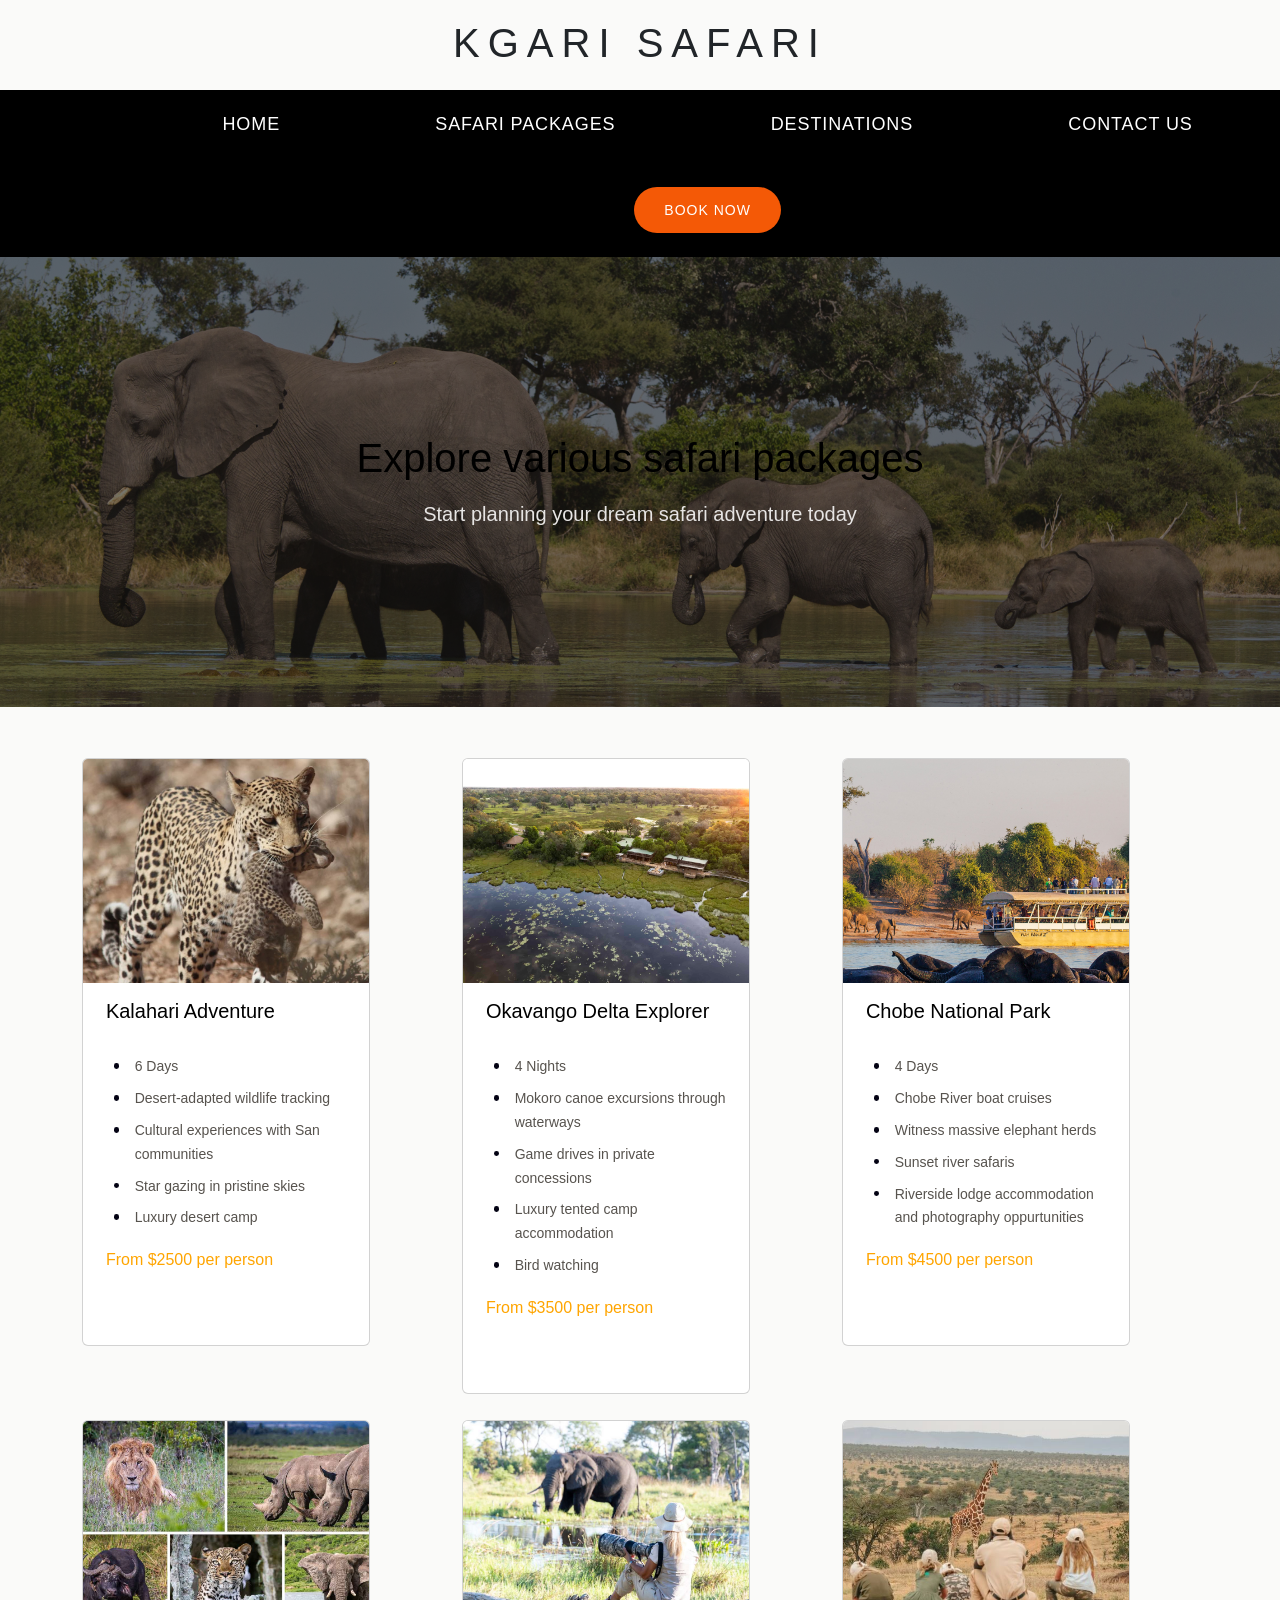
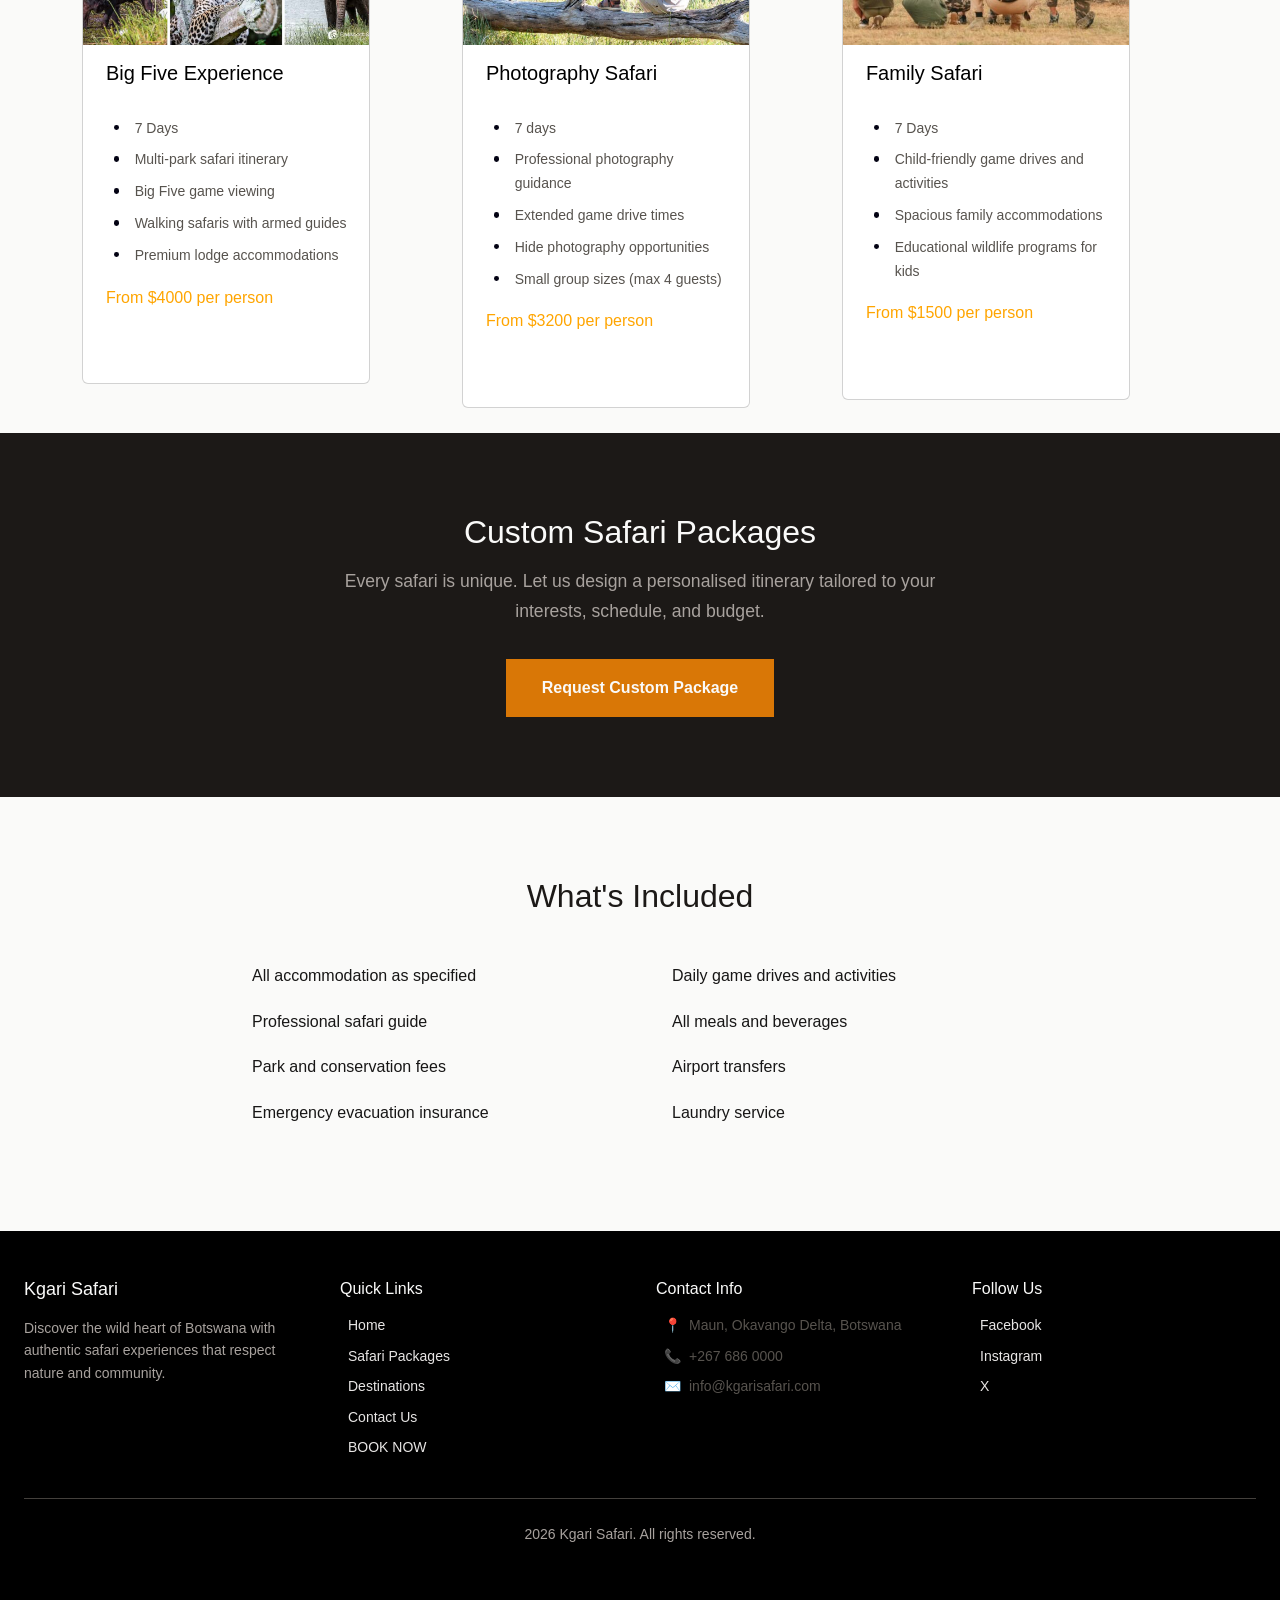
<file: Safari Packages.html>
<!DOCTYPE html>
<!--[if lt IE 7]>      <html class="no-js lt-ie9 lt-ie8 lt-ie7"> <![endif]-->
<!--[if IE 7]>         <html class="no-js lt-ie9 lt-ie8"> <![endif]-->
<!--[if IE 8]>         <html class="no-js lt-ie9"> <![endif]-->
<!--[if gt IE 8]>      <html class="no-js"> <!--<![endif]-->
<html>
    <head>
        <link href="https://cdn.jsdelivr.net/npm/bootstrap@5.3.8/dist/css/bootstrap.min.css" rel="stylesheet" integrity="sha384-sRIl4kxILFvY47J16cr9ZwB07vP4J8+LH7qKQnuqkuIAvNWLzeN8tE5YBujZqJLB" crossorigin="anonymous">
        <meta charset="utf-8">
        <meta http-equiv="X-UA-Compatible" content="IE=edge">
        <title>Homepage</title>
        <meta name="description" content="">
        <meta name="viewport" content="width=device-width, initial-scale=1">
        <link rel="stylesheet" href="style.css">
    </head>
    <body class="Safari">
        <header>
        <!--[if lt IE 7]>
            <p class="browsehappy">You are using an <strong>outdated</strong> browser. Please <a href="#">upgrade your browser</a> to improve your experience.</p>
        <![endif]-->
        <div class="header">
            <div class="logo">KGARI SAFARI</div>
        </div>
        <div class="nav">
            <ul>
                <li><a href="index.html">Home</a></li>
                <li><a href="Safari Packages.html">Safari Packages</a></li>
                <li><a href="Destinations.html">Destinations</a></li>
                <li><a href="Contact Us.html">Contact Us</a></li>
                <li><a href="BOOK NOW.html" class="nav-button">BOOK NOW</a></li>
            </ul>
        </div>
    </header>
        <section class="hero-section">
            <div class="hero-image">
                <img src="images/safari elephants.jpg" alt="Safari sunset">
                <div class="hero-overlay"></div>
            </div>
            <div class="hero-content">
                <h1>Explore various safari packages</h1>
                <p>Start planning your dream safari adventure today</p>
            </div>
        </section>
        <br>
        <br>
        <div class="container text-center">
  <div class="row align-items-start">
    <div class="col">
      <div class="card" style="width: 18rem;">
  <img src="images/leopard-main-shot.jpg" class="card-img-top" alt="...">
  <div class="card-body">
    <h5 class="card-title">Kalahari Adventure</h5>
    <p class="card-text"></p>
        <ul>
    <li>6 Days</li> 
    <li>Desert-adapted wildlife tracking</li> 
    <li>Cultural experiences with San communities</li> 
    <li>Star gazing in pristine skies</li> 
    <li>Luxury desert camp</li> 
        </ul>
    <div class="write">
    <p>
      From $2500 per person
    </p>
    </div>
  </div>
</div>
    </div>
    <div class="col">
      <div class="card" style="width: 18rem;">
  <img src="images/north_vumbura_tcunniffe_005.jpg" class="card-img-top" alt="...">
  <div class="card-body">
    <h5 class="card-title">Okavango Delta Explorer</h5>
    <p class="card-text"></p>
        <ul>
             <li>4 Nights</li> 
            <li>Mokoro canoe excursions through waterways</li> 
            <li>Game drives in private concessions</li> 
            <li>Luxury tented camp accommodation</li> 
            <li>Bird watching </li> 
        </ul>
    <div class="write">
    <p>
      From $3500 per person
    </p>
    </div>
  </div>
</div>
    </div>
    <div class="col">
      <div class="card" style="width: 18rem;">
  <img src="images/chobe-safari-lodge---boat-cruise-101.jpg" class="card-img-top" alt="...">
  <div class="card-body">
    <h5 class="card-title">Chobe National Park</h5>
    <p class="card-text"></p>
        <ul>
    <li>4 Days</li> 
    <li>Chobe River boat cruises</li> 
    <li>Witness massive elephant herds</li> 
    <li>Sunset river safaris</li> 
    <li>Riverside lodge accommodation and photography oppurtunities</li> 
        </ul>
    <div class="write">
    <p>
      From $4500 per person
    </p>
    </div>
  </div>
</div>
    </div>
  </div>
</div>
<br>
<div class="container text-center">
  <div class="row align-items-start">
    <div class="col">
      <div class="card" style="width: 18rem;">
  <img src="images/images-African-big-five.jpg" class="card-img-top" alt="...">
  <div class="card-body">
    <h5 class="card-title">Big Five Experience</h5>
    <p class="card-text"></p>
    <ul>
        <li>7 Days</li> 
        <li>Multi-park safari itinerary</li> 
        <li>Big Five game viewing</li> 
        <li>Walking safaris with armed guides</li> 
        <li>Premium lodge accommodations</li> 
    </ul>
    <div class="write">
    <p>
      From $4000 per person
    </p>
  </div>
  </div>
</div>
    </div>
    <div class="col">
      <div class="card" style="width: 18rem;">
  <img src="images/Wildlife-Photography.jpg" class="card-img-top" alt="...">
  <div class="card-body">
    <h5 class="card-title">Photography Safari</h5>
    <p class="card-text"></p>
        <ul>
    <li>7 days</li>        
    <li>Professional photography guidance</li>
    <li>Extended game drive times </li>
    <li>Hide photography opportunities</li>
    <li>Small group sizes (max 4 guests)</li>
        </ul>
    <div class="write">
    <p>
      From $3200 per person
    </p>
    </div>
  </div>
</div>
    </div>
    <div class="col">
      <div class="card" style="width: 18rem;">
  <img src="images/Bush-School-Walking-750x500-1-750x420.jpg" class="card-img-top" alt="...">
  <div class="card-body">
    <h5 class="card-title">Family Safari</h5>
    <p class="card-text"></p>
        <ul>
           <li>7 Days</li>  
            <li>Child-friendly game drives and activities</li> 
            <li>Spacious family accommodations</li> 
            <li>Educational wildlife programs for kids</li> 
        </ul>
    <div class="write">
    <P>
    From $1500 per person
  </p>
    </div>
  </div>
</div>
    </div>
  </div>
</div>
<br>
    <!-- ── CUSTOM PACKAGE CTA ── -->
    <section class="custom-cta">
      <div class="container text-center">
        <h2>Custom Safari Packages</h2>
        <p>Every safari is unique. Let us design a personalised itinerary tailored to your interests, schedule, and budget.</p>
        <a href="Contact Us.html" class="cta-btn">Request Custom Package</a>
      </div>
    </section>
     <!-- ── WHAT'S INCLUDED ── -->
    <section class="included-section">
      <div class="container">
        <h2 class="text-center">What's Included</h2>
        <div class="included-grid">
          <div class="included-item"><span class="check"></span> All accommodation as specified</div>
          <div class="included-item"><span class="check"></span> Daily game drives and activities</div>
          <div class="included-item"><span class="check"></span> Professional safari guide</div>
          <div class="included-item"><span class="check"></span> All meals and beverages</div>
          <div class="included-item"><span class="check"></span> Park and conservation fees</div>
          <div class="included-item"><span class="check"></span> Airport transfers</div>
          <div class="included-item"><span class="check"></span> Emergency evacuation insurance</div>
          <div class="included-item"><span class="check"></span> Laundry service</div>
        </div>
      </div>
    </section>
    <br>
            <div class="footer">
            <script src="https://cdn.jsdelivr.net/npm/bootstrap@5.3.8/dist/js/bootstrap.bundle.min.js" integrity="sha384-FKyoEForCGlyvwx9Hj09JcYn3nv7wiPVlz7YYwJrWVcXK/BmnVDxM+D2scQbITxI" crossorigin="anonymous"></script>
        </div>
        <script src="" async defer></script>
        <footer>
          <div class="footer-container">
        <div class="footer-grid">
            <div class="footer-column">
                <h3>Kgari Safari</h3>
                <p>Discover the wild heart of Botswana with authentic safari experiences that respect nature and community.</p>
            </div>
            <div class="footer-column">
                <h4>Quick Links</h4>
                <ul>
                <li><a href="index.html">Home</a></li>
                <li><a href="Safari Packages.html">Safari Packages</a></li>
                <li><a href="Destinations.html">Destinations</a></li>
                <li><a href="Contact Us.html">Contact Us</a></li>
                <li><a href="BOOK NOW.html" >BOOK NOW</a></li>
                </ul>
            </div>
            <div class="footer-column">
                <h4>Contact Info</h4>
                <ul class="contact-list">
                    <li>
                        <span class="icon">📍</span>
                        <span>Maun, Okavango Delta, Botswana</span>
                    </li>
                    <li>
                        <span class="icon">📞</span>
                        <span>+267 686 0000</span>
                    </li>
                    <li>
                        <span class="icon">✉️</span>
                        <span>info@kgarisafari.com</span>
                    </li>
                </ul>
            </div>

            <!-- Follow Us -->
            <div class="footer-column">
                <h4>Follow Us</h4>
                <div class="social-links">
                  <ul>
                    <li><a href="">Facebook</a></li>
                    <li><a href="">Instagram</a></li>
                    <li><a href="">X</a></li>
                  </ul>
                </div>
            </div>
        </div>

        <!-- Copyright -->
        <div class="footer-bottom">
            <p>2026 Kgari Safari. All rights reserved.</p>
        </div>
    </div>
</footer>
</file>
<file: style.css>
.header{
    padding: 10px;
}
.nav{
    background-color: black;
     color: #e7e5e4;

}
.nav ul{
    display: flex;
    justify-content: center;
    align-items: center;
    flex-wrap: wrap;
    gap: 20px;


}
.nav ul li{
    padding-left: 7.2rem;
    font-weight: lighter;
    text-transform: uppercase;
    font-size: 1.125em;
    padding-top: 20px;
    list-style: none;
    letter-spacing: 0.05em;
    font-family: sans-serif;
    display: flex;
    justify-content: center;
    align-items: center;
    flex-wrap: wrap;
    gap: 20px;

}
.nav ul li a{
    color:white;
    text-decoration: none;

    
}
.nav ul li a:hover{

    color: yellow;
    text-decoration: underline;
}

.logo{
    padding-bottom: 5px;
    padding-top: 1px;
    text-transform: uppercase;
    font-weight: lighter;
    text-align: center;
    font-size: 2.5rem;
    letter-spacing: 8px;
    font-family: sans-serif;
    
}

.nav-button{
    text-align: center;
    vertical-align: middle;
    padding: 12px 30px;
    font-size: 14px;
    background-color: rgb(244, 89, 6);
    display: space-between;
    margin-left: 0px;
    cursor: pointer;
    letter-spacing: 1px;
    text-transform: uppercase;
    border-radius: 50px;
    transition: all ;

}
nav button:hover{
    background-color:white;
}
.carousel-item img{
    height: 40rem;
     height: 75vh;
    object-fit: cover;
}
.revhead h4{
    text-align: center;
}
.col img{
    width: 100%;
    height:14rem ;
    object-fit: cover;
}
*{
    margin: 0;
    padding: 0;
    box-sizing: border-box;
    font-family: sans-serif;
}
html,body{
    margin: 0;
    padding: 0;
    width: 100%;
}
.packages ul{
    list-style: circle;
}
footer {
    background-color:black;
    color: #e7e5e4;
}

.footer-container {
    max-width: 80rem;
    margin: 0 auto;
    padding: 3rem 1.5rem;
}

.footer-grid {
    display: grid;
    grid-template-columns: 1fr;
    gap: 2rem;
    margin-bottom: 2rem;
}
    .footer-grid {
        grid-template-columns: repeat(2, 1fr);
    }
    .footer-grid {
        grid-template-columns: repeat(4, 1fr);
        min-width: 1024px;
    }

/* Footer Columns */
.footer-column h3 {
    color: #fafaf9;
    font-size: 1.125rem;
    font-weight: 500;
    margin-bottom: 1rem;
}

.footer-column h4 {
    color: #fafaf9;
    font-size: 1rem;
    font-weight: 500;
    margin-bottom: 1rem;
    text-align: left;
}

.footer-column p {
    font-size: 0.875rem;
    color: #a8a29e;
    line-height: 1.6;
}

/* Quick Links */
.footer-column ul {
    list-style: none;
    padding: 0;
    margin: 0;
}

.footer-column ul li {
    margin-bottom: 0.5rem;
}

.footer-column ul li a {
    color: #e7e5e4;
    text-decoration: none;
    font-size: 0.875rem;
    transition: color 0.2s;
}

.footer-column ul li a:hover {
    color: #fbbf24;
}
/*CONTACT PAGE*/
.contact-list li {
    display: flex;
    align-items: start;
    gap: 0.5rem;
    margin-bottom: 0.75rem;
    font-size: 0.875rem;
}
.contact-info{
    padding: 0;
}

.contact-list .icon {
    flex-shrink: 0;
    color: #f59e0b;
}

/* Social Links */
.social-links {
    display: flex;
    gap: 1rem;
}

.social-links a {
    color: #e7e5e4;
    text-decoration: none;
    transition: color 0.2s;
}

.social-links a:hover {
    color: #fbbf24;
}

.social-icon {
    font-size: 1.25rem;
}

/* Footer Bottom */
.footer-bottom {
    border-top: 1px solid #44403c;
    padding-top: 1.5rem;
    text-align: center;
}

.footer-bottom p {
    font-size: 0.875rem;
    color: #a8a29e;
}
body {
    font-family: sans-serif;
    line-height: 1.6;
}

.hero-overlay {
    position: absolute;
    inset: 0;
    background-color: rgba(28, 25, 23, 0.6);
}

.hero-content {
    position: relative;
    z-index: 10;
    text-align: center;
    color: #fafaf9;
    padding: 0 1.5rem;
}

.hero-content h1 {
    font-size: 2.5rem;
    font-weight: 500;
    margin-bottom: 1rem;
}

.hero-content p {
    font-size: 1.25rem;
    color: #e7e5e4;
    max-width: 42rem;
    margin: 0 auto;
}

/* Contact Section */
.contact-section {
    padding: 8rem 1.5rem;
}

.contact-container {
    max-width: 72rem;
    margin: 0 auto;
    display: grid;
    grid-template-columns: 1fr;
    gap: 4rem;
}
    .contact-container {
        grid-template-columns: 1fr 1fr;
    }

/* Contact Info */
* {
    margin: 0;
    padding: 0;
    box-sizing: border-box;
}

body {
    font-family:  sans-serif;
    line-height: 1.6;
}

/* Hero Section */
.hero-section {
    position: relative;
    height: 50vh;
    display: flex;
    align-items: center;
    justify-content: center;
    overflow: hidden;
}

.hero-image {
    position: absolute;
    inset: 0;
}

.hero-image img {
    width: 100%;
    height: 100%;
    object-fit: cover;
}

.hero-overlay {
    position: absolute;
    inset: 0;
    background-color: rgba(28, 25, 23, 0.6);
}

.hero-content {
    position: relative;
    z-index: 10;
    text-align: center;
    color: #fafaf9;
    padding: 0 1.5rem;
}

.hero-content h1 {
    font-size: 2.5rem;
    font-weight: 500;
    margin-bottom: 1rem;
    color: black;
}

.hero-content p {
    font-size: 1.25rem;
    color: #e7e5e4;
    max-width: 42rem;
    margin: 0 auto;
}
.contact-info h2 {
    font-size: 2rem;
    font-weight: 500;
    color: #1c1917;
    margin-bottom: 2rem;
}

.info-block {
    margin-bottom: 2rem;
}

.info-block h3 {
    font-size: 1.125rem;
    font-weight: 500;
    color: #1c1917;
    margin-bottom: 0.5rem;
}

.info-block a {
    font-size: 1.125rem;
    color: #b45309;
    text-decoration: none;
}

.info-block a:hover {
    color: #92400e;
}

.info-block p {
    color: #57534e;
}

.planning-info {
    background-color: #fffbeb;
    padding: 2rem;
    margin-top: 3rem;
}

.planning-info h3 {
    font-size: 1.125rem;
    font-weight: 500;
    color: #1c1917;
    margin-bottom: 1rem;
}

.planning-info p {
    color: #57534e;
    margin-bottom: 1rem;
}

.planning-info p:last-child {
    margin-bottom: 0;
}

/* Contact Form */
.contact-form form {
    display: flex;
    flex-direction: column;
    gap: 1.5rem;
}

.form-group {
    display: flex;
    flex-direction: column;
}

.form-group label {
    display: block;
    margin-bottom: 0.5rem;
    color: #1c1917;
    font-weight: 500;
}

.form-group input,
.form-group select,
.form-group textarea {
    width: 100%;
    padding: 0.75rem 1rem;
    border: 1px solid #d6d3d1;
    font-size: 1rem;
    font-family: inherit;
}

.form-group input:focus,
.form-group select:focus,
.form-group textarea:focus {
    outline: none;
    border-color: #d97706;
}

.form-group textarea {
    resize: none;
}

.form-group select {
    background-color: white;
}

.form-row {
    display: grid;
    grid-template-columns: 1fr 1fr;
    gap: 1.5rem;
}

button[type="submit"] {
    width: 100%;
    background-color: #d97706;
    color: #fafaf9;
    padding: 1rem 2rem;
    font-size: 1.125rem;
    border: none;
    cursor: pointer;
    transition: background-color 0.2s, transform 0.2s;
}

button[type="submit"]:hover {
    background-color: #b45309;
    transform: scale(1.02);
}

.form-note {
    font-size: 0.875rem;
    color: #78716c;
}

/* FAQ Section */
.faq-section {
    padding: 8rem 1.5rem;
    background-color: #f5f5f4;
}

.faq-container {
    max-width: 80rem;
    margin: 0 auto;
}

.faq-header {
    text-align: center;
    margin-bottom: 4rem;
}

.faq-header h2 {
    font-size: 2rem;
    font-weight: 500;
    color: #1c1917;
    margin-bottom: 1.5rem;
}

.faq-grid {
    display: grid;
    grid-template-columns: 1fr;
    gap: 2rem;
    max-width: 64rem;
    margin: 0 auto;
}
    .faq-grid {
        grid-template-columns: 1fr 1fr;
    }

.faq-item {
    background-color: white;
    padding: 1.5rem;
}

.faq-item h3 {
    font-size: 1.125rem;
    font-weight: 500;
    color: #1c1917;
    margin-bottom: 0.75rem;
}

.faq-item p {
    color: #57534e;
}
/*BOOK NOW*/
* {
    margin: 0;
    padding: 0;
    box-sizing: border-box;
}

body {
    font-family:  sans-serif;
    background-color: #fafaf9;
    line-height: 1.6;
}

/* Main Container */
main > div {
    max-width: 56rem;
    margin: 0 auto;
    padding: 3rem 1rem;
}

/* Typography */
h1 {
    font-size: 2rem;
    font-weight: 500;
    color: #1c1917;
    margin-bottom: 0.5rem;
}

h3 {
    font-size: 1.125rem;
    font-weight: 500;
    color: #1c1917;
    margin-bottom: 0.5rem;
}

p {
    color: #57534e;
    margin-bottom: 2rem;
}

/* Form Container */
form {
    background-color: white;
    padding: 2rem;
    border-radius: 0.5rem;
    box-shadow: 0 1px 2px 0 rgba(0, 0, 0, 0.05);
    border: 1px solid #e7e5e4;
}

/* Form Fields */
form > div {
    margin-bottom: 1.5rem;
}

label {
    display: block;
    margin-bottom: 0.5rem;
    font-weight: 500;
    color: #1c1917;
}

input,
select,
textarea {
    width: 100%;
    padding: 0.5rem 0.75rem;
    border: 1px solid #d6d3d1;
    border-radius: 0.375rem;
    background-color: #f5f5f4;
    font-size: 1rem;
    font-family: inherit;
}

input:focus,
select:focus,
textarea:focus {
    outline: 2px solid #78716c;
    outline-offset: 2px;
}

textarea {
    resize: vertical;
}

/* Submit Button */
button[type="submit"] {
    background-color: #030213;
    color: white;
    padding: 0.75rem 1.5rem;
    border: none;
    border-radius: 0.375rem;
    font-weight: 500;
    font-size: 1rem;
    cursor: pointer;
    width: 100%;
    transition: background-color 0.2s;
}

button[type="submit"]:hover {
    background-color: #1c1917;
}

ul {
    list-style: none;
    padding: 0;
}

ul li {
    display: flex;
    gap: 0.5rem;
    margin-bottom: 0.5rem;
    color: #57534e;
    font-size: 0.875rem;
}

ul li::before {
    content: attr(data-number);
    font-weight: 500;
}
    .name-grid {
        display: grid;
        grid-template-columns: repeat(2, 1fr);
        gap: 1.5rem;
        min-width: 768px;
    }
    
    .name-grid > div {
        margin-bottom: 0;
    }
    .guest-duration-grid {
        display: grid;
        grid-template-columns: repeat(2, 1fr);
        gap: 1.5rem;
        min-width: non768px;
    }
    
    .guest-duration-grid > div {
        margin-bottom: 0;
    }

/*SAFARI*/
.card-body li{
    position: relative;
    padding-left: 1.8rem;

}
.card-body li:before{
    content: "";
    position:absolute ;
    top: 0.5rem;
    left: 0.5rem;
    width: 0.35rem;
    height: 0.35rem;
    background-color: #030213;
    border-radius: 0.15rem;
}
.card-body{
    padding-left: 8%;
    margin: 0 0 1.5em 0;
    text-align: left;
    font-size: 1rem;
    line-height: 1.7;
    color:black;
}
.write p{
    color: orange;
}
.custom-cta {
  background-color: #1c1917; 
  color: #fafaf9;
  padding: 80px 32px;
}

.custom-cta h2 {
  margin-bottom: 16px;
  color: #fafaf9;
}

.custom-cta p {
  font-size: 1.1rem;
  color: #a8a29e;
  max-width: 640px;
  margin: 0 auto 32px;
  line-height: 1.7;
}

.cta-btn {
  display: inline-block;
  background-color: #d97706; 
  color: #fafaf9;
  padding: 16px 36px;
  font-size: 1rem;
  font-weight: 600;
  text-decoration: none;
  transition: background-color 0.2s ease, transform 0.15s ease;
}

.cta-btn:hover {
  background-color: #b45309; 
  transform: translateY(-2px);
}

.pkg-card {
  background-color: #fff;
  border: 1px solid #e7e5e4; 
  overflow: hidden;
  transition: box-shadow 0.3s ease, transform 0.3s ease;
}

.pkg-card:hover {
  box-shadow: 0 12px 36px rgba(0, 0, 0, 0.12);
  transform: translateY(-4px);
}

.included-section {
  padding: 80px 0;
  background-color: #fafaf9;
}

.included-section h2 {
  margin-bottom: 48px;
  color: #1c1917;
}

.included-grid {
  display: grid;
  grid-template-columns: repeat(2, 1fr);
  gap: 20px 40px;
  max-width: 800px;
  margin: 0 auto;
}

.included-item {
  display: flex;
  align-items: center;
  font-size: 1rem;
  color: rgb(23, 22, 22);
  gap: 12px;
  
}

.check {
  color: #d97706;
  font-size: 1.2rem;
  font-weight: 700;
  flex-shrink: 0;
}
/*Destination section*/
.col li{
    position: relative;
    padding-left: 1.8rem;
}
.col li:before{
    content: "";
    position:absolute ;
    top: 0.5rem;
    left: 0.5rem;
    width: 0.35rem;
    height: 0.35rem;
    background-color: #030213;
    border-radius: 0.15rem;
}
.col-4 img{
    width: 100%;
    height:31rem ;
    object-fit: cover;
}
/* =========================
   RESPONSIVE DESIGN
========================= */

@media (max-width: 768px){

    .logo{
        font-size: 1.5rem;
        letter-spacing: 3px;
        text-align: center;
    }

    .nav ul{
        flex-direction: column;
        align-items: center;
    }

    .nav ul li{
        padding: 10px 0;
    }

    .carousel-item img{
        height: 300px;
    }

    .footer-grid{
        grid-template-columns: 1fr;
    }

    .contact-container{
        grid-template-columns: 1fr;
    }

    .faq-grid{
        grid-template-columns: 1fr;
    }

    .included-grid{
        grid-template-columns: 1fr;
    }

    .form-row{
        grid-template-columns: 1fr;
    }

    .name-grid{
        grid-template-columns: 1fr;
    }

    .guest-duration-grid{
        grid-template-columns: 1fr;
    }

    .row{
        flex-direction: column;
    }

    .col,
    .col-4,
    .col-8{
        width: 100%;
    }

    h1{
        font-size: 1.7rem;
    }

    h2{
        font-size: 1.5rem;
    }

    p{
        font-size: 0.95rem;
    }
}
</file>
